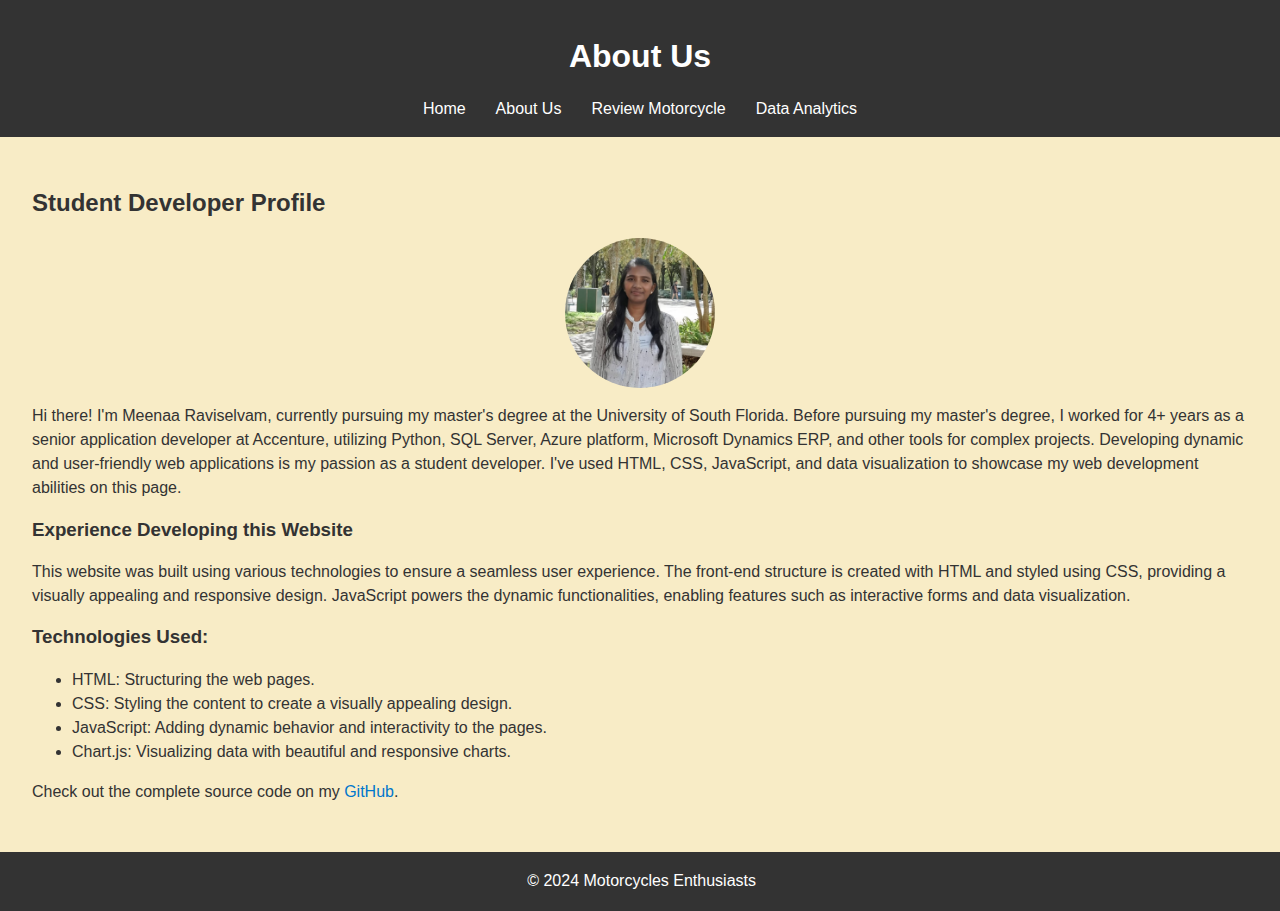
<file: aboutus.html>
<!DOCTYPE html>
<html lang="en">
<head>
    <meta charset="UTF-8">
    <meta name="viewport" content="width=device-width, initial-scale=1.0">
    <title>About Us</title>
    <link rel="stylesheet" href="css/styles.css">
</head>
<body>
    <header>
        <h1>About Us</h1>
        <nav>
            <ul>
                <li><a href="index.html">Home</a></li>
                <li><a href="aboutus.html">About Us</a></li>
                <li><a href="reviewMotorcycle.html">Review Motorcycle</a></li>
                <li><a href="analytics.html">Data Analytics</a></li>
            </ul>
        </nav>
    </header>
    <main>
        <section>
            <h2>Student Developer Profile</h2>

            <div class="circle-frame">
                <img src="images/Meenaa.jpg" alt="Profile Picture">
            </div>

            <p>Hi there! I'm Meenaa Raviselvam, currently pursuing my master's degree at the University of South Florida. Before pursuing my master's degree, I worked for 4+ years as a senior application developer at Accenture, utilizing Python, SQL Server, Azure platform, Microsoft Dynamics ERP, and other tools for complex projects.
                Developing dynamic and user-friendly web applications is my passion as a student developer. I've used HTML, CSS, JavaScript, and data visualization to showcase my web development abilities on this page.</p>
            <h3>Experience Developing this Website</h3>
            <p>This website was built using various technologies to ensure a seamless user experience. The front-end structure is created with HTML and styled using CSS, providing a visually appealing and responsive design. JavaScript powers the dynamic functionalities, enabling features such as interactive forms and data visualization.</p>
            <h3>Technologies Used:</h3>
            <ul>
                <li>HTML: Structuring the web pages.</li>
                <li>CSS: Styling the content to create a visually appealing design.</li>
                <li>JavaScript: Adding dynamic behavior and interactivity to the pages.</li>
                <li>Chart.js: Visualizing data with beautiful and responsive charts.</li>
            </ul>
            <p>Check out the complete source code on my <a href="https://github.com/meenaaraviselvam/Assignment2_Web_LookAndFeel" target="_blank">GitHub</a>.</p>
        </section>
    </main>
    <footer>
        <p>&copy; 2024 Motorcycles Enthusiasts</p>
    </footer>
</body>
</html>
</file>
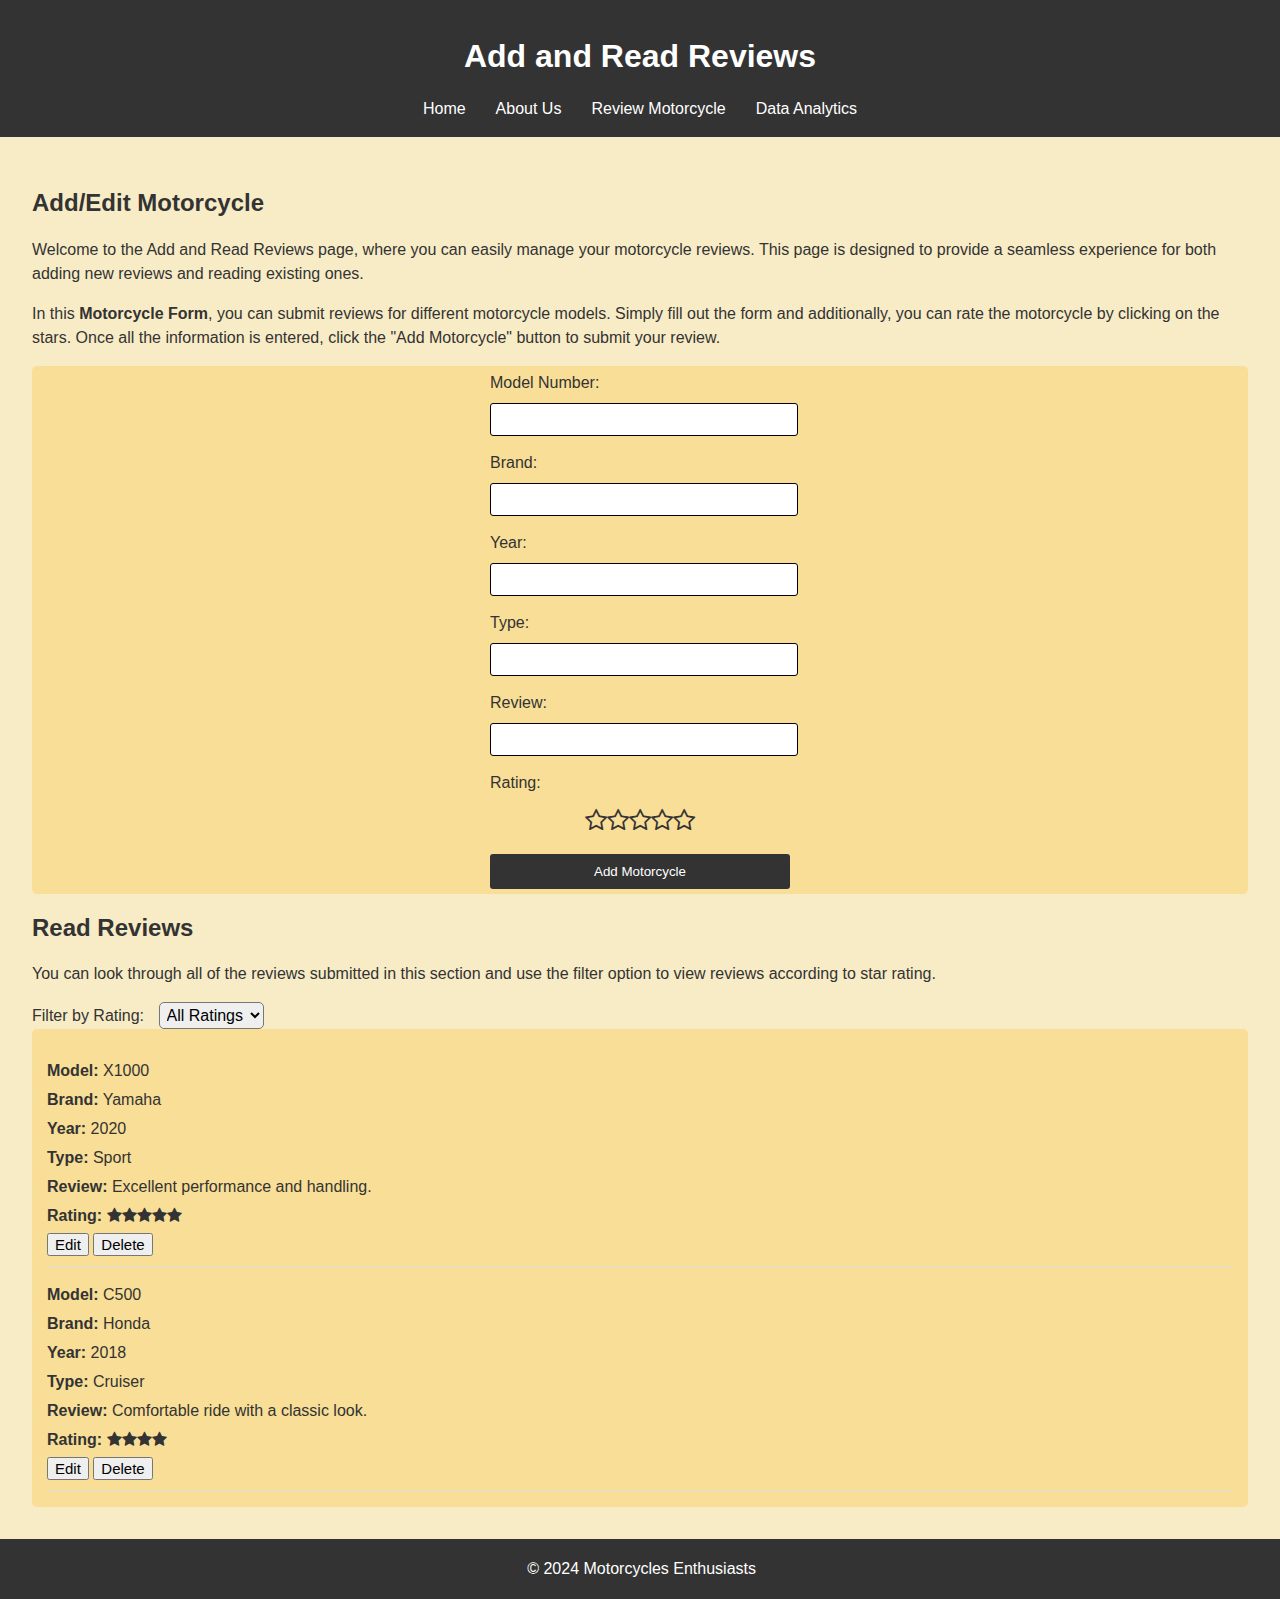
<file: reviewMotorcycle.html>
<!DOCTYPE html>
<html lang="en">
<head>
    <meta charset="UTF-8">
    <meta name="viewport" content="width=device-width, initial-scale=1.0">
    <title>Add and Read Reviews</title>
    <link rel="stylesheet" href="css/styles.css">
    <link rel="stylesheet" href="https://cdnjs.cloudflare.com/ajax/libs/font-awesome/4.7.0/css/font-awesome.min.css">

</head>
<body>
    <header>
        <h1>Add and Read Reviews</h1>
        <nav>
            <ul>
                <li><a href="index.html">Home</a></li>
                <li><a href="aboutus.html">About Us</a></li>
                <li><a href="reviewMotorcycle.html">Review Motorcycle</a></li>
                <li><a href="analytics.html">Data Analytics</a></li>
            </ul>
        </nav>
    </header>
    <main>
        <section>
            <h2>Add/Edit Motorcycle</h2>
            <p>
                Welcome to the Add and Read Reviews page, where you can easily manage your motorcycle reviews. This page is designed to provide a seamless experience for both adding new reviews and reading existing ones. 
            </p>
            <p>
                In this <strong>Motorcycle Form</strong>, you can submit reviews for different motorcycle models. Simply fill out the form and additionally, you can rate the motorcycle by clicking on the stars. Once all the information is entered, click the "Add Motorcycle" button to submit your review.
            </p>
            <div class="motorcycle-form">
                <form id="motorcycleForm">
                    <label for="model">Model Number:</label>
                    <input type="text" id="model" name="model" required>
                    
                    <label for="brand">Brand:</label>
                    <input type="text" id="brand" name="brand" required>
                    
                    <label for="year">Year:</label>
                    <input type="number" id="year" name="year" min="1900" max="2099" required>
                    
                    <label for="type">Type:</label>
                    <input type="text" id="type" name="type" required>

                    <label for="review">Review:</label>
                    <input type="text" id="eview" name="review" required>
                                        
                    <label for="motorcycleRating">Rating:</label>
                    <div class="rating" id="motorcycleRating">
                        <span class="star" data-value="1"><i class="fa fa-star"></i></span>
                        <span class="star" data-value="2"><i class="fa fa-star"></i></span>
                        <span class="star" data-value="3"><i class="fa fa-star"></i></span>
                        <span class="star" data-value="4"><i class="fa fa-star"></i></span>
                        <span class="star" data-value="5"><i class="fa fa-star"></i></span>
                    </div>
                    
                    <input type="hidden" id="rating" name="rating" value="">

                    <button type="submit">Add Motorcycle</button>
                </form>
            </div>
        </section>

        <section>
            <h2>Read Reviews</h2>
            <p>
                You can look through all of the reviews submitted in this section and use the filter option to view reviews according to star rating.
            </p>
            <div id="reviewFilters">
                <label for="filterRating" style="font-size: 1rem; margin-right: 10px;">Filter by Rating:</label>
                <select id="filterRating" style="font-size: 1rem; padding: 3px; border-radius: 5px;">
                    <option value="all">All Ratings</option>
                    <option value="5">5 stars</option>
                    <option value="4">4 stars</option>
                    <option value="3">3 stars</option>
                    <option value="2">2 stars</option>
                    <option value="1">1 star</option>
                </select>
            </div>
            <div id="reviewList">
                <!-- Displaying customer reviews dynamically here -->
            </div>
        </section>
    </main>
    <footer>
        <p>&copy; 2024 Motorcycles Enthusiasts</p>
    </footer>
    <script src="js/main.js"></script>
    <script src="js/review.js"></script>
</body>
</html>
</file>
<file: css/styles.css>
/* Base Styles */

html {
    height: 100%;
    margin: 0;
}

body {
    font-family: Arial, sans-serif;
    margin: 0;
    padding: 0;
    color: #333;
    line-height: 1.5;
    background-color: #f8ecc6;
    height: 100%;
    display: flex;
    flex-direction: column;
    justify-content: space-between;
}


h1, h2, h3, h4, h5, h6 {
    font-weight: bold;
    line-height: 1.2;
}

a {
    color: #0077cc;
    text-decoration: none;
}

a:hover {
    text-decoration: underline;
}

/* Layout */
header {
    background: #333;
    color: white;
    padding: 1rem;
    text-align: center;
}

.intro-section {
    text-align: center;
    margin-bottom: 2rem;
    color: rgb(0, 4, 5);
}

nav ul {
    list-style-type: none;
    margin: 0;
    padding: 0;
    display: flex;
    justify-content: center;
}

nav ul li {
    margin: 0 15px;
}

/* Menu Button Effects */
nav ul li a {
    color: white;
    transition: color 0.3s ease, background-color 0.3s ease;
}

nav ul li a:hover {
    color: #07f6f2;
    background-color: rgba(255, 255, 255, 0.1);
}

nav ul li a:active {
    color: #0ef307;
    background-color: rgba(255, 255, 255, 0.2);
}

main {
    padding: 2rem;
    flex: 1;
}

footer {
    background: #333;
    color: white;
    text-align: center;
    padding: 0.1rem; 
    position: relative;
    width: 100%;
    bottom: 0;
    height: auto; 
}

/* Forms */
form {
    display: flex;
    flex-direction: column;
    max-width: 300px;
    margin: 0 auto;
    transition: all 0.3s ease-in-out;
}

form label,
form input {
    margin-bottom: 10px;
    transition: all 0.3s ease-in-out;
}


/* Video Background */
.video-container {
    position: relative;
    width: 100%;
    height: 0;
    padding-bottom: 40%; 
    overflow: hidden;
}

#backgroundVideo {
    position: absolute;
    top: 0;
    left: 0;
    width: 100%;
    height: 100%;
    object-fit: cover;
    z-index: 1;
}

.centered-text {
    position: relative;
    margin-top: 30px;
    left: 50%;
    transform: translate(-50%, -50%);
    text-align: center;
    -webkit-text-stroke: 1.5px #020202;
    color: rgb(255, 255, 255);
    font-size: 2rem;
    font-weight: bold;
    text-shadow: 2px 2px 4px rgba(0, 0, 0, 0.5);
    z-index: 2;
}

/* Model Highlights */
.d-line-separator {
    text-align: center;
    margin-bottom: 2rem;
}

.d-line-separator .text {
    font-size: 2rem;
    font-weight: bold;
    text-transform: uppercase;
}

/* Frame container styling */
.frame-container {
    border: 2px solid #333;
    padding: 1rem;
    margin: 2rem 0;
    border-radius: 10px;
    background-color: #f9f9f9; 
    box-shadow: 0 4px 8px rgba(0, 0, 0, 0.1); 
}

.frame-container .d-slider-cards {
    margin: 0; 
}

.d-slider-cards {
    position: relative;
    margin-bottom: 3rem; 
}


.d-slider-cards .swiper-container {
    overflow: hidden;
}

.d-slider-cards .swiper-slide {
    text-align: center;
}

.d-slider-cards .swiper-slide a {
    text-decoration: none;
    color: inherit;
}

.d-slider-cards .swiper-slide .description {
    display: block;
    font-size: 1.2rem;
    font-weight: bold;
    margin-top: 1rem;
}

.d-slider-cards .swiper-button-prev,
.d-slider-cards .swiper-button-next {
    background-color: rgba(0, 0, 0, 0.5);
    color: white;
    padding: 0.5rem;
    border-radius: 50%;
    transition: background-color 0.3s;
}

.d-slider-cards .swiper-button-prev:hover,
.d-slider-cards .swiper-button-next:hover {
    background-color: rgba(0, 0, 0, 0.8);
}

.d-slider-cards .swiper-pagination {
    position: absolute;
    text-align: center;
    transition: .3s opacity;
    transform: translateY(50px); 
    left: 0;
    right: 0;
    bottom: 0;
}

/* Latest News */

.center-container {
    display: flex;
    justify-content: center;
    align-items: center;
    flex-direction: column;
    margin: 2rem 0;
    text-align: center;
}


.d-banner-wide {

    text-align: center;
    border: 2px solid #333;
    padding: 1rem;
    margin: 2rem 0;
    border-radius: 10px;
    background-color: #f9f9f9; 
    box-shadow: 0 4px 8px rgba(0, 0, 0, 0.1); 

}

.latest-news-separator {
    margin-bottom: -1rem; 
}

.d-banner-wide a {
    text-decoration: none;
    color: inherit;
}

.d-banner-wide .wrapper {
    display: flex;
    flex-direction: column;
    align-items: center;
}

.d-banner-wide .text {
    justify-content: center;
}

.d-banner-wide .title {
    font-size: 1.5rem;
    font-weight: bold;
    margin-bottom: 0.5rem;
}

.d-banner-wide .description {
    margin-bottom: 1rem;
}

.d-banner-wide .d-link {
    display: inline-block;
    background-color: #333;
    color: white;
    padding: 0.5rem 2rem; 
    border-radius: 0.25rem;
    transition: background-color 0.3s;
    margin-top: 20px;
    text-align: center; 
}

.d-banner-wide .d-link:hover {
    background-color: #555;
}

/* To Highlight hyperlinks in the New Models of the Month section */
.new-models .swiper-slide .description a {
    color: #ff6600; 
    font-weight: bold;
    text-decoration: underline;
}

.new-models .swiper-slide .description a:hover {
    color: #cc3300; 
    text-decoration: none;
}


/* CRUD - reviewMotorcycle Page Styles */
.motorcycle-form {
    background-color: #f8d5769b;
    padding: 5px;
    border-radius: 5px;
    margin-bottom: 5px;
    transition: background-color 0.3s ease-in-out, box-shadow 0.3s ease-in-out;
}

.motorcycle-form:hover {
    background-color:#fefefd;
    box-shadow: 0 4px 8px rgba(0, 0, 0, 0.2);
}

form label {
    display: block;
    margin-bottom: 8px;
}

form input[type="text"],
form input[type="number"] {
    width: calc(100% - 10px);
    padding: 8px;
    margin-bottom: 15px;
    border: 1px solid #060000;
    border-radius: 3px;
    transition: all 0.3s ease-in-out;
}

form input[type="text"]:hover,
form input[type="number"]:hover,
form input[type="text"]:focus,
form input[type="number"]:focus {
    border-color: #0077cc;
    box-shadow: 0 0 5px rgba(0, 119, 204, 0.5);
}


form .rating {
    display: flex;
    justify-content: center;
    margin-bottom: 15px;
}

form .rating .star {
    color: #353434;
    font-size: 24px;
    cursor: pointer;
    transition: transform 0.3s, color 0.3s;
}

form .rating .star.selected,
form .rating .star:hover {
    color: #ff0303;
    transform: scale(1.2);
}

form button {
    background-color: #333333;
    color: #ffffff;
    border: none;
    padding: 10px 20px;
    cursor: pointer;
    border-radius: 3px;
    transition: background-color 0.3s ease-in-out, transform 0.3s ease-in-out;
}

form button:hover {
    background-color: #555;
    transform: scale(1.05);
}

/* Review list styles */
#reviewList {
    background-color: #f8d5769b;
    padding: 15px;
    border-radius: 5px;
    min-height: 100px;
    transition: background-color 0.3s ease-in-out;
}

.review-item {
    border-bottom: 1px solid #ddd;
    padding: 10px 0;
    transition: background-color 0.3s ease-in-out;
}

.review-item:hover {
    background-color: #fefefd;
}

.review-item p {
    margin: 5px 0;
}

/* Responsive Styles */
@media (max-width: 768px) {
    nav ul {
        flex-direction: column;
        align-items: center;
    }

    nav ul li {
        margin: 0.5rem 0;
    }

    .centered-text {
        font-size: 1.5rem;
    }
}

/* Accessibility */
:focus {
    outline: 2px solid #0077cc;
}

/* About US */
.about-us-section {
    padding: 2rem;
    background-color: #f9f9f9;
}

.about-us-section h2, .about-us-section h3 {
    margin-top: 1rem;
}

.circle-frame {
    width: 150px;
    height: 150px;
    overflow: hidden;
    border-radius: 50%;
    margin: 0 auto;
}

.circle-frame img {
    width: 100%;
    height: 100%;
    object-fit: cover;
}

/* Data Analytics page specific styles */
.analytics-section {
    padding: 2rem;
    text-align: center;
}

canvas {
    max-width: 100%;
}

.chart-container {
    position: relative;
    margin: 20px auto;
    width: 450px;
    height: 350px;
    background-color: #ffffff;
    box-shadow: 0 0 10px rgba(0, 0, 0, 0.2);
    border-radius: 5px;
    overflow: hidden;
    transition: transform 0.3s ease-in-out;
    padding-bottom: 100px;
}

.chart-container:hover {
    transform: scale(1.1);
}

.chart-container canvas {
    display: block;
    width: 100%;
    height: 100%;
}

.chart-info {
    position: absolute;
    bottom: 10px;
    left: 50%;
    transform: translateX(-50%);
    background-color:#f9cd47;
    padding: 5px 10px;
    border-radius: 5px;
    font-size: 14px;
    text-align: center;
}

.chart-row {
    display: flex;
    justify-content: center;
    margin-bottom: 20px;
}

.chart-info.right {
    left: auto;
    right: 10px;
    transform: none;
    background-color: #f9cd47;
}
</file>
